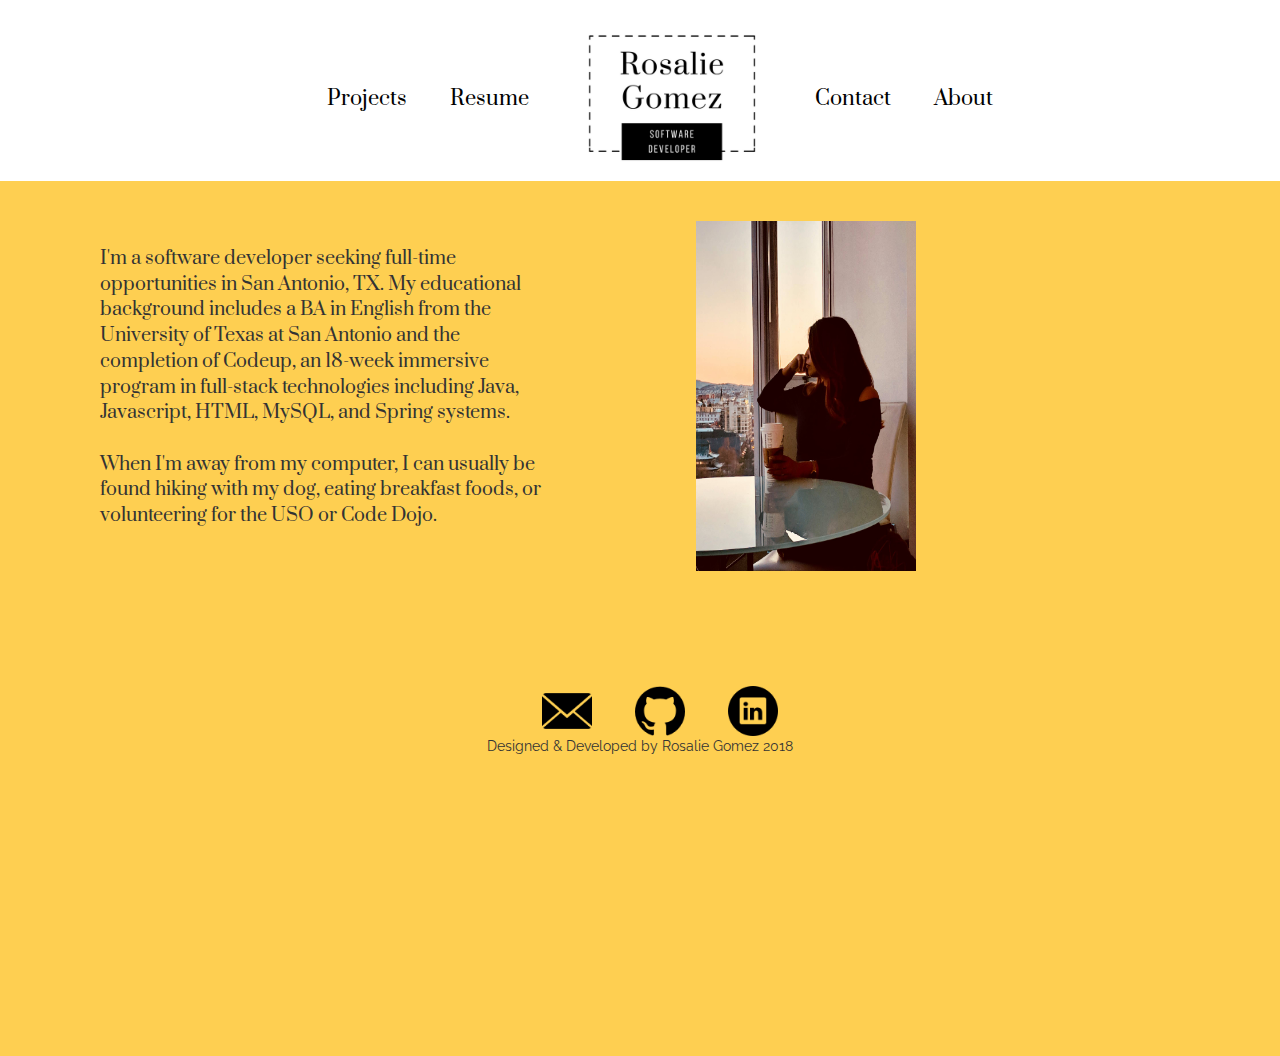
<file: about-me.html>
<!DOCTYPE html>
<html lang="en">
<head>
    <meta charset="UTF-8" name="viewport" content="width=device-width, initial-scale=1"/>

    <link rel="stylesheet" href="https://maxcdn.bootstrapcdn.com/bootstrap/3.3.7/css/bootstrap.min.css"

          integrity="sha384-BVYiiSIFeK1dGmJRAkycuHAHRg32OmUcww7on3RYdg4Va+PmSTsz/K68vbdEjh4u"
          crossorigin="anonymous">
    <link rel="stylesheet" href="https://gist.github.com/ce5ab7f3f2bdffea31de3bd405f330b1 ">
    <link rel="stylesheet" href="css/index.css">
    <link rel="shortcut icon" href="img/cassette.ico" type='image/x-icon'>

    <style>
        @import url('https://fonts.googleapis.com/css?family=Abril+Fatface|Elsie:900|Raleway|Prata|Rozha+One|Titillium+Web:900|Lato');
    </style>

    <title>Rosalie Gomez</title>
</head>
<body>

<nav>
    <div class="navbar">
        <ul class="nav-list">
            <a href="index.html#projects"><li class="list-nav one">Projects</li></a>
            <a href="documents/rgomezresume.pdf"><li class="list-nav one">Resume</li></a>
            <li class="list-nav"><img src="img/nameicon.png" width="200px" height="200px"></li>
            <a href="mailto:rosalie.gomez12@gmail.com"><li class="list-nav two">Contact</li></a>
            <li class="list-nav two">About</li>
        </ul>

        <ul class="hidden-list">
            <li class="hidden-links"><img src="img/nameicon.png" width="170px" height="170px"></li>
            <a href="index.html#projects"><li class="hidden-links">Projects</li></a>
            <a href="documents/rgomezresume.pdf"><li class="hidden-links">Resume</li></a>
            <a href="mailto:rosalie.gomez12@gmail.com"><li class="hidden-links">Contact</li></a>
            <li class="hidden-links">About Me</li>

        </ul>
    </div>

</nav>
<div class="yellow-1">
    <img src="img/vanpic.jpg" width="220" height="350" id="van-pic"/>
<div class="bio-2">
    I'm a software developer seeking full-time opportunities in San Antonio, TX. My educational background includes a BA in English from the University of Texas at San Antonio and the completion of Codeup, an 18-week immersive program in full-stack technologies including Java, Javascript, HTML, MySQL, and Spring systems.
    <br>
    <br>
    When I'm away from my computer, I can usually be found hiking with my dog, eating breakfast foods, or volunteering for the USO or Code Dojo.
</div>
</div>

<div class="footer">
    <div class="">
        <ul class="nav-list">
            <li class="footer-nav"><a href="mailto:rosalie.gomez12@gmail.com"><img src="img/close-envelope.png" width="50px" height="50px" class="footer-pics"></a></li>
            <li class="footer-nav"><a href="https://github.com/rosaliegomez" target="_blank"><img src="img/github-logo.png" width="50px" height="50px" class="footer-pics"></a></li>
            <li class="footer-nav"><a href="https://www.linkedin.com/in/rosalie-gomez/" target="_blank"><img src="img/linkedin-logo-button.png" width="50px" height="50px" class="footer-pics"></a></li>
        </ul>

        <p>Designed & Developed by Rosalie Gomez 2018</p>
    </div>

</div>
</body>
</html>
</file>
<file: css/index.css>
@-ms-viewport{
    width: device-width;
}

@keyframes element {
    0% {
        transform: scale(0.5);
        opacity: 0;
    }
    70% {
        transform: scale(1);
        opacity: .7;
    }
    100% {
        transform: scale(1);
    }
}
div.element {
    animation-duration: 2s;
    animation-name: element;
}

/*@keyframes bio-1 {*/
/*from {*/
/*margin-left: 100%;*/
/*width: 100%;*/
/*}*/

/*to {*/
/*margin-left: 0%;*/
/*width: 100%;*/
/*}*/
/*}*/
.bio-1{
    /*animation-name: bio-1;*/
    /*animation-duration: 0.75s;*/
    /*animation-timing-function: ease;*/
    /*animation-delay: initial;*/
    /*animation-iteration-count: initial;*/
    /*animation-direction: initial;*/
    /*animation-fill-mode: both;*/
    /*animation-play-state: initial;*/
    display: inline-block;
    width: 450px;
    position: relative;
    float: left;
    font-size: 34px;
    font-family: 'Prata', serif;
    margin-left: 100px;

}
.navbar{
    width: 100%;
    position: relative;
    border-radius: 0px;
    height: 161px;
    margin-top: 0;
    text-align: center;
    /*background-color: #FECF51;*/
    border: 5px;
    z-index: 5;
    padding-top: 0;
}
.yellow{
    background-color: #FECF51;
    width: 100%;
    position: relative;
    z-index: 5;
    height: 485px;
    padding-top:10px;
}

#name-info{
    /*float:left;*/
    padding-left: 10px;
}
#name{
    color: #454243;
    font-size: 30px;
    /*float:left;*/
    display: inline-block;
    padding-left: 7px;
    margin-bottom: 0;
    margin-top: 7px;
    /*font-family: 'Rozha One', serif;*/
    font-family: 'Prata', serif;
}
#software-developer{
    font-size: 20px;
    /*float:left;*/
    display: inline-block;
    color:#fff;
    font-family: 'Raleway', sans-serif;
}
.contact{
    color:#6B6B6B;
}
#contact-info{
    color:#FECF51;
    float:right;
    margin-right: 20px;
    margin-top: 20px;
    border: 2px solid #6B6B6B;
    border-radius: 20px;
    padding: 4px;
}
body{
    background-color: #FFFFFF;
}
.homepage{
    padding-top:110px;
    float: left;
    padding-bottom: 300px;

}
.skills{
    max-width: 1200px;
}
.lang{
    display: inline-block;
    /*flex-direction: column;*/
    padding-right: 95px;
    padding-top: 30px;
    align-items: center;
    width:auto;
}
.tools{
    display: inline-block;
    /*flex-direction: column;*/
    padding-right: 0px;
    padding-top: 30px;
    align-items: center;
    width:auto;

}
.lib{
    display: inline-block;
    /*flex-direction: column;*/
    padding-right: 95px;
    padding-top: 30px;
    align-items: center;
    width:auto;

}
.gray {
    padding-top: 100px;
    background-color: #647C8A;
    height: 700px;
    color: #fff;
    margin-top: 50px;
}
#hey{
    color:#000;
    font-family: 'Prata', serif;
    font-size: 55px;
    margin-left: 80px;
}
#bio{
    font-family: 'Lato', sans-serif;
    font-size: 39px;
}

.skill-section{
    display: inline-block;
    vertical-align: top;
    /*margin-right: 52px;*/
    width: 180px;
    font-family: 'Lato', sans-serif;
}
.skills{
    display: inline-block;
    text-decoration: none;
    font-family: 'Lato', sans-serif;
    margin-top: 70px;
}
.skills li{
    list-style-type: none;
    padding-left: 1px;
}
.skills ul{
    padding-left:1px;
    margin-left: 5px;
}
.info{
    font-family: 'Prata', serif;
    color: #000;
    padding-top:10px;
    text-align: center;
    font-size: 50px;
    border-bottom: solid #FECF51 10px;
}
.skill-section{
    font-size: 30px;
    color: #000000;
}
.list{
    font-size: 20px;
    color: black;
}
div.navbar .navbar-inverse .navbar-fixed-left {

}

.navbar-fixed-left + .container {
    padding-left: 160px;
    text-align: center;
    font-family: 'Abril Fatface', cursive;
}


/*@media screen and (min-width: 861px){*/
/*.wrapper{*/
/*height: 1000px;*/
/*background-color: #FFFFFF;*/
/*color: #A49D85;*/
/*float: right;*/
/*!*vertical-align: baseline;*!*/
/*width: 75em;*/
/*float: right;*/

/*font-family: 'Raleway', sans-serif;*/
/*!*max-width: 960px;*!*/
/*!*z-index: 10;*!*/
/*}*/
/*}*/


.wrapper {

    width: 760px;
    float: right;
    background-color: #FFF;

}
@keyframes element {
    0% {
        transform: scale(0.5);
        opacity: 0;
    }
    70% {
        transform: scale(1);
        opacity: .7;
    }
    100% {
        transform: scale(1);
    }
}
div.element {
    animation-duration: 2s;
    animation-name: element;
}

/*@keyframes bio-1 {*/
/*from {*/
/*margin-left: 100%;*/
/*width: 100%;*/
/*}*/

/*to {*/
/*margin-left: 0%;*/
/*width: 100%;*/
/*}*/
/*}*/
.bio-1{
    /*animation-name: bio-1;*/
    /*animation-duration: 0.75s;*/
    /*animation-timing-function: ease;*/
    /*animation-delay: initial;*/
    /*animation-iteration-count: initial;*/
    /*animation-direction: initial;*/
    /*animation-fill-mode: both;*/
    /*animation-play-state: initial;*/
    display: inline-block;
    width: 450px;
    position: relative;
    float: left;
    font-size: 34px;
    font-family: 'Prata', serif;
    margin-left: 100px;

}
.navbar{
    width: 100%;
    position: relative;
    border-radius: 0px;
    height: 161px;
    margin-top: 0;
    text-align: center;
    /*background-color: #FECF51;*/
    border: 5px;
    z-index: 5;
    padding-top: 0;
}
.hidden-list{
    display:none;
}
.yellow{
    background-color: #FECF51;
    width: 100%;
    position: relative;
    z-index: 5;
    height: 485px;
    padding-top:10px;
}

#name-info{
    /*float:left;*/
    padding-left: 10px;
}
#name{
    color: #454243;
    font-size: 30px;
    /*float:left;*/
    display: inline-block;
    padding-left: 7px;
    margin-bottom: 0;
    margin-top: 7px;
    /*font-family: 'Rozha One', serif;*/
    font-family: 'Prata', serif;;
}
#software-developer{
    font-size: 20px;
    /*float:left;*/
    display: inline-block;
    color:#fff;
    font-family: 'Raleway', sans-serif;
}
.contact{
    color:#6B6B6B;
}
#contact-info{
    color:#FECF51;
    float:right;
    margin-right: 20px;
    margin-top: 20px;
    border: 2px solid #6B6B6B;
    border-radius: 20px;
    padding: 4px;
}
body{
    background-color: #FFFFFF;
}
.homepage{
    padding-top:110px;
    float: left;
    padding-bottom: 300px;

}
.skills{
    max-width: 1200px;
}
.lang{
    display: inline-block;
    /*flex-direction: column;*/
    padding-right: 95px;
    padding-top: 30px;
    align-items: center;
}
.tools{
    display: inline-block;
    /*flex-direction: column;*/
    padding-right: 0px;
    padding-top: 30px;
    align-items: center;

}
.lib{
    display: inline-block;
    /*flex-direction: column;*/
    padding-right: 95px;
    padding-top: 30px;
    align-items: center;

}
.gray {
    padding-top: 100px;
    background-color: #647C8A;
    height: 700px;
    color: #fff;
    margin-top: 50px;
}
#hey{
    color:#000;
    font-family: 'Prata', serif;
    font-size: 55px;
    margin-left: 80px;
}
#bio{
    font-family: 'Lato', sans-serif;
    font-size: 39px;
}

.skill-section{
    display: inline-block;
    vertical-align: top;
    /*margin-right: 52px;*/
    width: 180px;
    font-family: 'Lato', sans-serif;
}
.skills{
    display: inline-block;
    text-decoration: none;
    font-family: 'Lato', sans-serif;
    margin-top: 70px;
}
.skills li{
    list-style-type: none;
    padding-left: 1px;
}
.skills ul{
    padding-left:1px;
    margin-left: 5px;
}
.info{
    font-family: 'Prata', serif;
    color: #000;
    padding-top:10px;
    text-align: center;
    font-size: 50px;
    border-bottom: solid #FECF51 10px;
}
.skill-section{
    font-size: 30px;
    color: #454243;
}
.list{
    font-size: 20px;
    color: black;
}
div.navbar .navbar-inverse .navbar-fixed-left {

}

.navbar-fixed-left + .container {
    padding-left: 160px;
    text-align: center;
    font-family: 'Abril Fatface', cursive;
}

.container{
    text-align: center;
}
#home {
    padding-top: 20px;
    background-color: #647C8A;
}

#profile-pic {
    width: 40%;
    border-radius: 50%;
}
a{
    width: 100%;
}
#nav-pic{
    display: inline-block;
    position: relative;
    float: right;
    margin-right: 60px;
    margin-top:25px;
}
.nav-list{
    list-style-type: none;
    display: inline-block;
    padding:0;
    margin:0;
    font-family: 'Prata', serif;

}
.list-nav{
    display: inline;
    padding-left:40px;
    font-size: 20px;
    color: black;
}
#project-list{
    padding-left:0;
}
a:link{
    text-decoration: none;
}
.gray-pic{
    -webkit-filter: grayscale(90%); /* Safari 6.0 - 9.0 */
    filter: grayscale(90%);
}
.flex{
    display: flex;
    /*flex-direction: column;*/
    /*justify-content: center;*/
    align-items: center;
}
.hover img{
    display: block;
    position: relative;
    -webkit-transition: all 0.35s;
    transition: all 0.35s;
}
.container{

}
/*.overlay{*/
/*position: absolute;*/
/*transition: .5s ease;*/
/*background-color: #FECF51;*/
/*height: 100px;*/
/*width:100px;*/
/*}*/
.text{
    color: #fff;

}
.pics{
    display: block;

}
/**, *:before, *:after{*/
/*margin: 0;*/
/*padding: 0;*/
/*-webkit-box-sizing: border-box;*/
/*-moz-box-sizing:border-box;*/
/*box-sizing: border-box;*/
/*}*/
.content {
    position: relative;
    width: 90%;
    max-width: 400px;
    height: auto;
    margin: auto;
    overflow: hidden;

}
.content .content-overlay {
    background: rgba(0,0,0,0.7);
    position: absolute;
    height: 100%;
    width: 100%;
    border: solid gray 2px;
    left: 0;
    top: 0;
    bottom: 0;
    right: 0;
    opacity: 0;
    -webkit-transition: all 0.4s ease-in-out 0s;
    -moz-transition: all 0.4s ease-in-out 0s;
    transition: all 0.4s ease-in-out 0s;
    transform: scale(1.5);

}
.rollover:not(.no-hover):hover .box-photo img {
    opacity: 0.5;
}

.content:hover:not(.no-scale) .content-image img {
    -webkit-transform: scale(1.05);
    transform: scale(1.05);
}

p{
    font-family: 'Raleway', sans-serif;
}
.project-title{
    font-family: 'Raleway', sans-serif;
    font-weight: bold;
}
.content:hover .content-overlay {
    opacity: 1;

}

.content-details{
    position: absolute;
    text-align: center;
    padding-left: 1em;
    padding-right: 1em;
    width: 100%;
    top: 50%;
    left: 50%;
    opacity: 0;
    -webkit-transform: translate(-50%, -50%);
    -moz-transform: translate(-50%, -50%);
    transform: translate(-50%, -50%);
    -webkit-transition: all 0.3s ease-in-out 0s;
    -moz-transition: all 0.3s ease-in-out 0s;
    transition: all 0.3s ease-in-out 0s;

}

.content:hover .content-details{
    opacity: 1;
    transition: all 0.3s ease-in-out;

}
.content-details {
    color:#fff;
    font-family: 'Raleway', sans-serif;
    letter-spacing: 2px;


}
.content-image:hover{
    -webkit-transform: scale(1.1);
    transform: scale(1.1);

}
.project-box{
    margin-bottom: 50px;
}
.project-links{
    border: solid #FECF51  2px;
    color: #FECF51 ;
    padding: 6px;
}
.project-info{
    padding-left:200px;
    padding-right:200px;
}
.content-details a.project-links:hover{
    color: #FFF;
}
.footer{
    width: 100%;
    position: relative;
    border-radius: 0px;
    height: 400px;

    text-align: center;
    /*background-color: #FECF51;*/
    border: 5px;
    z-index: 5;
    padding-top: 30px;
    background-color: #FECF51;
    margin-top: -10px;
    clear: both;

}
.footer-nav{
    display: inline;
    padding-left:40px;
    font-size: 20px;

}
#mail-pic{
    padding-left:0;
}
.about-yellow{
    width:100%;
    background-color: #FECF51;
}
#van-pic{
    margin-left: 146px;
    margin-top: 30px;
}
.yellow-1{
    background-color: #FECF51;
    width: 100%;
    position: relative;
    z-index: 5;
    height: 485px;
    padding-top:10px;
}
.bio-2{
    display: inline-block;
    position: relative;

    margin-top: 55px;



    width: 450px;

    float: left;
    font-size: 18px;
    font-family: 'Prata', serif;
    margin-left: 100px;

}
#map-canvas{
    height: 200px;
    width: 100px;
    margin-top: 15px;
}

/*!*When the window is maximized.*!////////////////////////////////////////////////////////////////////////////////*/
@media screen and (min-width: 1150px) and (max-width: 1300px){
}
/*Next Media Breakpoint/////////////////////////////////////////////////////////////////////////*/
@media screen and (min-width: 921px) and (max-width: 1150px){
    .bio-1{
        display: inline-block;
        width: 400px;
        position: relative;
        float: left;
        /*font-size: 34px;*/
        font-family: 'Prata', serif;
        margin-left: 50px;
    }
    #nav-pic{
        width: 445px;
        height:300px;
        margin-right:20px;
    }
    .hidden-list{
        display:none;
    }
    .bio-1{
        font-size: 28px;
    }
    .lang{
        padding-right: 50px;
    }
    .lib{
        padding-right: 50px;
    }
    .yellow-1{
        height: 600px;
    }
    .project-info {
        padding-left: 0px;
        padding-right: 0px;
    }
}
/*Next Media Breakpoint/////////////////////////////////////////////////////////////////////////*/
@media screen and (min-width: 776px) and (max-width: 920px){
    .bio-1{
        display: inline-block;
        width: 300px;
        position: relative;
        float: left;
        font-size: 26px;
        font-family: 'Prata', serif;
        margin-left: 55px;
        margin-top: 15px;
    }
    #nav-pic{
        width: 400px;
        height:250px;
        margin-right:20px;
    }
    .hidden-list{
        display:none;
    }
    .lang{
        padding-right: 40px;
    }
    .lib{
        padding-right: 40px;
    }
    .yellow-1{
        height: 740px;
    }
    .project-info {
        padding-left: 0px;
        padding-right: 0px;
    }

}
@media screen and (min-width: 701px) and (max-width: 775px){
    .bio-1{
        display: inline-block;
        width: 300px;
        position: relative;
        float: left;
        font-size: 26px;
        font-family: 'Prata', serif;
        margin-left: 55px;
        margin-top: 15px;
    }
    #nav-pic{
        width: 320px;
        height:220px;
        margin-right:20px;
    }
    .hidden-list{
        display:none;
    }
    .lang{
        padding-right: 40px;
    }
    .lib{
        padding-right: 40px;
    }
    .yellow-1{
        height: 730px;
    }
    .project-info {
        padding-left: 0px;
        padding-right: 0px;
    }

}
/*Next Media Breakpoint/////////////////////////////////////////////////////////////////////////*/
@media only screen and (min-width: 300px) and (max-width: 700px){
    .bio-1{
        display: inline-block;
        width: 700px;
        max-width: 86%;
        position: relative;
        float: left;
        font-size: 26px;
        font-family: 'Prata', serif;
        margin-left: 55px;
        margin-top: 15px;
    }
    .bio-2{
        width:285px;
        margin-left:20px;
    }
    #nav-pic{
        width: 400px;
        height:250px;
        margin-right:0;
        display: block;

    }
    .center{
        width:100%;
        display: flex;
        justify-content: center;
    }
    .yellow{
        height: 585px;
    }
    .yellow-1{
        height: 875px;
    }
    .list-nav{
        padding-left:10px;
        width: 90%;
        justify-content: center;
        display: none;

    }
    .one{
        display: none;
    }
    .two{
        display: none;
    }
    .hidden-list{
        display: inline-block;
    }
    .hidden-links{
        list-style-type: none;
        font-size: 18px;
        font-family: 'Prata', Serif;
        color:black;

    }
    .hidden-list{
        padding-left: 0;
    }
    li .list-nav{
        margin-right:0;
    }
    .navbar{
        width:100%;
        display: flex;
        justify-content: center;
        height: 260px;
    }
    .bio-1{
        margin-left: 30px;
        margin-right: 30px;
    }
    .lang{
        padding-right: 0;
        padding-left:0;
        width: 100%;
    }
    .lib{
        padding-right: 0;
        padding-left:0;
        width:100%;
    }
    .tools{
        padding-left: 0;
        width:100%;
    }
    #hey{
        margin-left: 40px;
    }
    .project-links {
        border: solid #FFE39E 2px;
        color: #FFE39E;
        padding: 6px;
        display: block;
        margin-bottom: 5px;
    }
    .footer-pics{
        width: 40px;
        height: 40px;
    }
    .footer{
        text-align: center;
        /*background-color: #FECF51;*/
        border: 5px;
        z-index: 5;
        padding-top: 15px;
        background-color: #FECF51;
        margin-top: -10px;
        clear: both;

    }
    #van-pic{
        margin-left:90px;
    }
    .project-info {
        padding-left: 0px;
        padding-right: 0px;
    }
}
@media only screen
and (max-width : 320px) {
    /* Styles */
}
</file>
